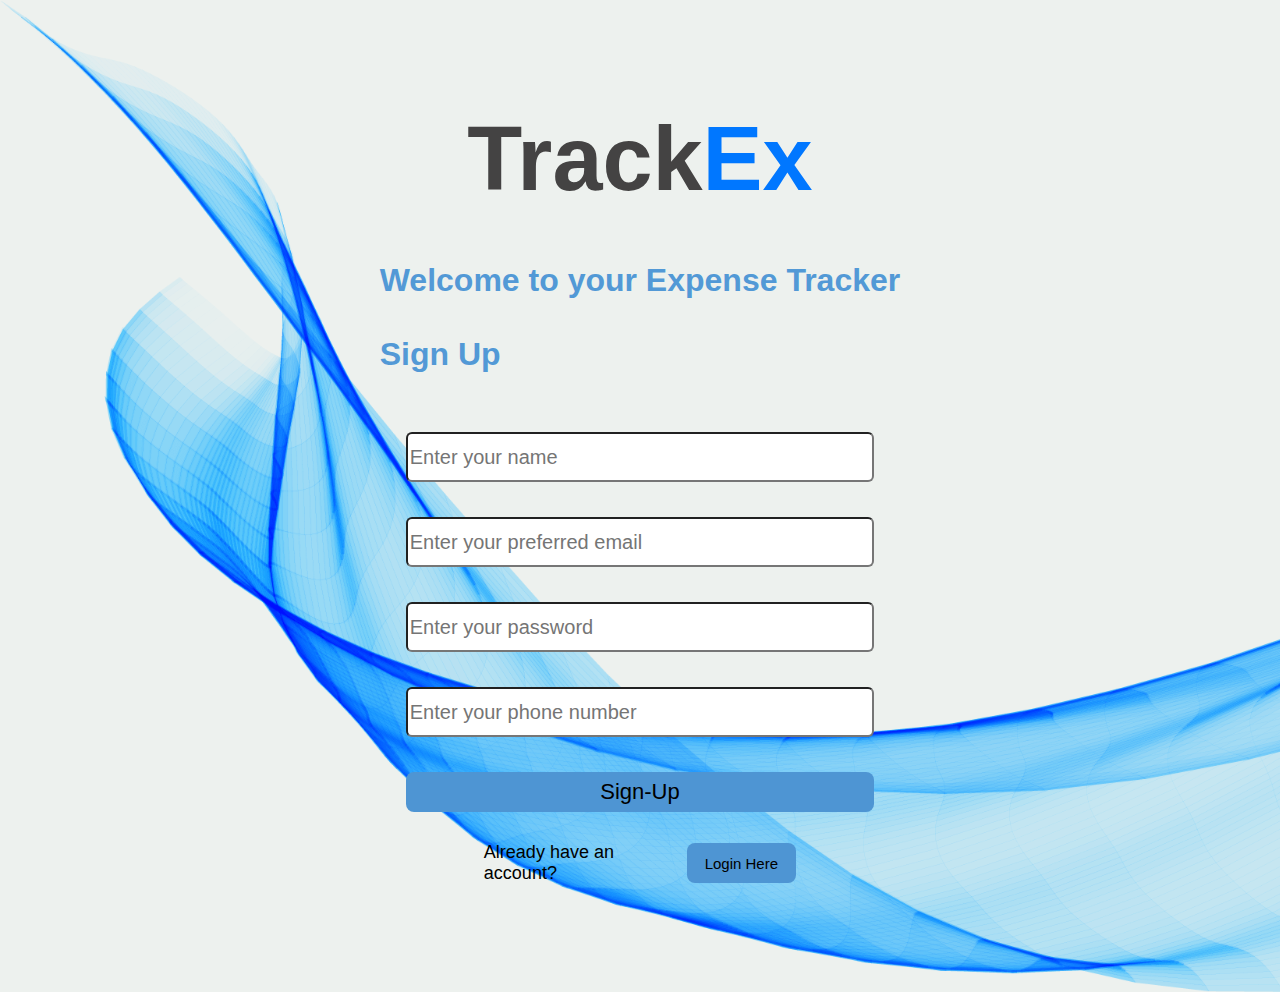
<file: index.html>
<!DOCTYPE html>
<html lang="en">
<head>
    <meta charset="UTF-8">
    <meta name="viewport" content="width=device-width, initial-scale=1.0">
    <link rel="stylesheet" href="index.css">
    <title>TrackEx</title>
</head>
<body>
    <div class="page">
      <div>
        <h1 class="track">Track<span>Ex</span></h1>
      </div>

      <div class="main" id="signup-segment">
  
        <h1 class="text"> Welcome to your Expense Tracker <br><br>Sign Up</h1>
        <h3 id="signup-response"></h3>
        <form class="details" id="signup" method="post">
            <input type="text" placeholder="Enter your name" id="firstname" required>
            <input type="email" placeholder="Enter your preferred email " id="email" required>
            <input type="password" placeholder="Enter your password " id="password" required>
            <input type="number" placeholder="Enter your phone number" id="phone-number">
  
            <button class="button" id="form" type="submit">Sign-Up</button>
            
            
  
        </form>
        <div class="account"> Already have an account? 
          <button class="login-button" id="login-button">Login Here</button>
        </div>
      </div>
  
  
      <div class="Login" id ="login-segment">
        <div class="main-login">

          <div class="cancel"><button id="cancel-login">&times</button></div>
    
          <h1 class="text"> Log In</h1>
          <h3 class="login-response" id="login-response"></h3>
          
          <form class="details" id="signin">
            <input type="text" placeholder="Enter Username/Display name" id="user-username" required>
            <input type="email" placeholder="Enter email " id="signin-email" required>
            <input type="password" placeholder="Enter password " id="signin-password" required>
  
            <button class="button" id="form1" type="submit">Login</button>

            <a class="forget" id="forget password">Forgot password? click here</a>
            
          </form>
        </div>
      </div>
    
    </div>
    <script src="index.js"></script>
    
</body>
</html>
</file>
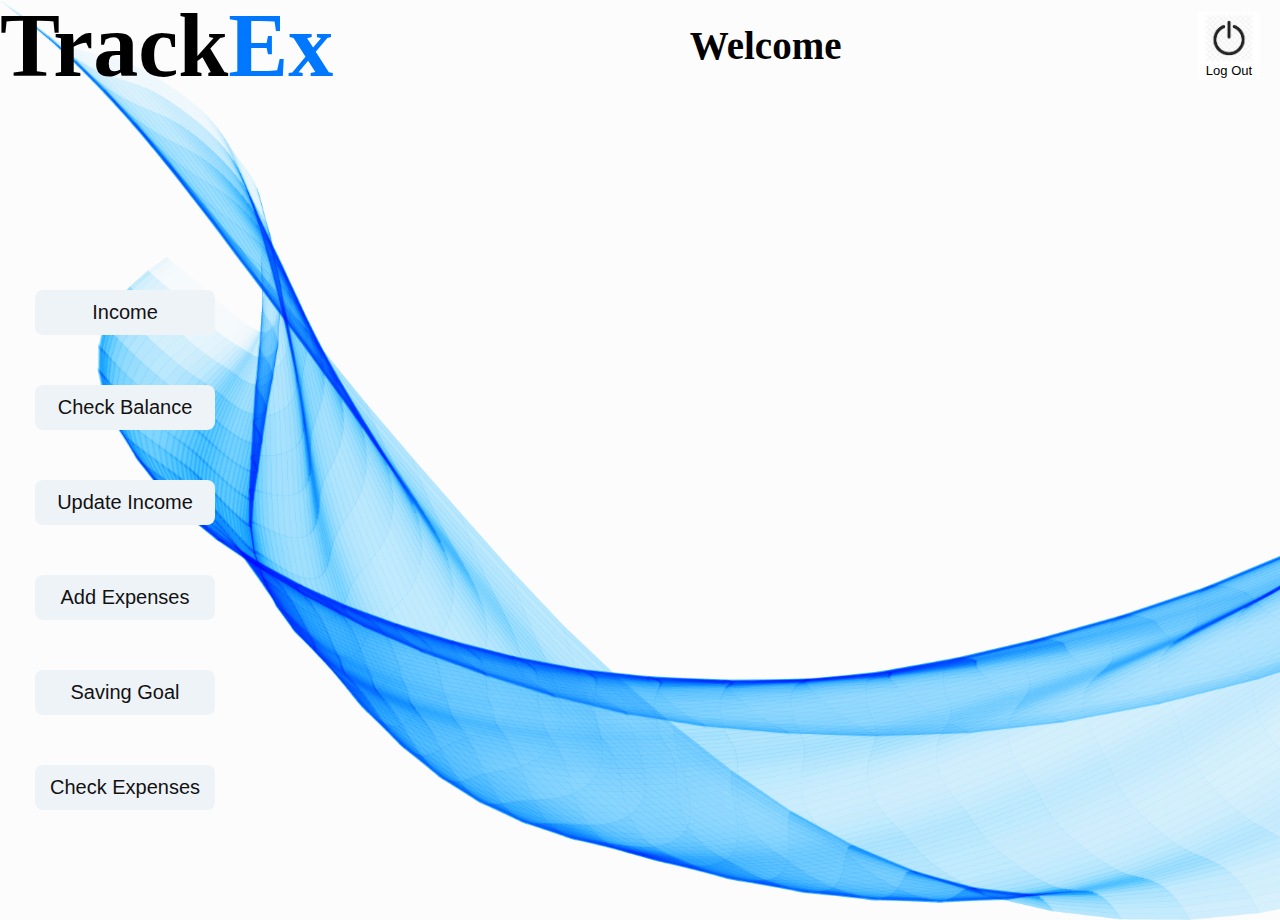
<file: dashboard.html>
<!DOCTYPE html>
<html lang="en">
<head>
  <meta charset="UTF-8">
  <meta name="viewport" content="width=device-width, initial-scale=1.0">
  <link rel="stylesheet" href="dashboard.css">
  <title>TrackEx</title>
</head>
<body class="alldiv">

  <header class="header">
    <h1 class="text">Track<span>Ex</span></h1>

    <div class="username-space">
      <h2>Welcome <span id="user-user-username">User</span></h2>
    </div>

    <div class="header-button">
      <button class="log-out" id="logout">
        <img src="/assest/logout.jpeg" alt="" class="log-out-buttonimage">
        Log Out </button>
    </div>
  </header>

  <div class="workspace">
    <div class="dashboard">
      <div class="user-services">
          <button id="add-income-button">Income</button>
          <button id="check-balance-button" > Check Balance </button>
          <button id="update-income-button">Update Income</button>
          <button id="add-expenses-button">Add Expenses</button>
          <button id="saving-goal-button">Saving Goal</button>
          <button id="check-expenses-button">Check Expenses</button>
             
      </div>
    </div>

    <div class="update-income" id="check-balance">
      <img class="correct" src="/assest/icons8-check-48.png" alt="">
      <h2>Your balance is <br> <span class="balance-amount" >&#8358;
        <span id="check-balance-text"></span>
      </span></h2>
      
    </div>


    <div class="update-income" id="check-expenses">
      <h1 id="expense-category"></h1>
      <h3 id="expense-description"></h3>
      <h1 id="expense-price"></h1>
      <h4 id="date-created"></h4>
      
      <button id="next-button" class="update-income-button">Next</button>

    </div>


    <div class="update-income" id="add-income">
      <h1>Add Income</h1>
      <div id="add-income-text"></div>
      <input class="input" type="number" id="addIncomeAmount" placeholder="Enter your income for the month" required>
      <button class="add-expenses-button" id="add-income-button-new">Confirm Income</button>
    
    </div>
  
    <div class="update-income" id="update-income-part">
      <h1>Update Income</h1>
      <div >
        <h3 id="update-income-text"></h3>
        <h4 id="update-income-balance"></h4>
      </div>
      <input class="input" type="number" id="updateIncomeAmount" placeholder="Enter Amount you want to add to your income">
      <button class="update-income-button" id="update-income-button-new" >Update Income</button>
      
    </div>
  
    <div class="add-expenses" id="addExpenses">
      <h1>Add Expenses</h1>
      <div>
        <h5 id="add-expense-text"></h5>
        <h4 id="add-expense-balance"></h4>
      </div>
      <select id="category" class="input">
        <option selected>Select Expenses Category</option>
        <option>Home & Utilities</option>
        <option>Insurance & Financial Section</option>
        <option>Obligations</option>
        <option>Groceries</option>
        <option>Personal & Medical checkExpenses</option>
        <option>Entertainment & Dine Out</option>
        <option>Transportation Fares</option>
        <option>Child Care</option>
        <option>Miscellenous/Other</option>
      </select>
  
      <div id="description">
        <textarea name="description"class id="description-text" cols="40" rows="5" placeholder="Enter Expenses description"></textarea >
      </div>
      <input type="number" placeholder="Enter Amount" class="input" id="amount">
      <button class="add-expenses-button" id="add-expenses-button-new">Add Expenses</button>
    </div>
  
    <div class="saving" id="saving">
      <h1>Saving Goal</h1>
      <h3 id="saving-goal-text"></h3>
      <input class="input" type="number" id="setSavingGoal" placeholder="Enter Amount you want to save for the month">
      <button type="text" class="add-expenses-button" id="saving-goal">Save</button>
    </div>
  
  </div>

  <script src="./dashboard.js"></script>
</body>
</html>
</file>
<file: index.css>
@import url('https://fonts.cdnfonts.com/css/hellow-knight');
@import url('https://fonts.cdnfonts.com/css/magma-cracks-personal-use');

                
body{
  display: flex;
  background-color: rgb(237, 241, 238);
  color: rgb(82, 153, 214);
  justify-content: center;
  align-items: center;
  padding: 100px 100px;
  background-image: url("./assest/kindpng_580815.png");
  background-repeat: no-repeat;
  background-size: cover;
  font-family: 'Franklin Gothic Medium', 'Arial Narrow', Arial, sans-serif, system-ui, -apple-system, BlinkMacSystemFont, 'Segoe UI', Roboto, Oxygen, Ubuntu, Cantarell, 'Open Sans', 'Helvetica Neue', sans-serif;

}

.track{
  font-size: 90px;
  gap: 90px;
  margin: 0px;
  color: rgb(68, 67, 67);
  
}

.track > span{
  color: rgb(0, 119, 255);
}

.page{
  display: flex;
  flex-direction: column;
  width: 90%;
  justify-content: center;
  align-content: center;
  align-items: center;
  gap: 30px;
}

.main{
  display: flex;
  flex-direction: column;
  border-radius: 12px ;
  justify-content: center;
  align-items: center;

}

.account, .forget{
  display: flex;
  margin-top: 30px;
  font-size: 18px;
  color: whitesmoke;
  width: 60%;
  gap: 20px;
  align-items: center;
  text-decoration: none;
}

.Login{
  display: none;
  flex-direction: column;
  border-radius: 12px ;
  justify-content: center;
  align-items: center;
  width: 50%;
  justify-content: center;
}

.text{
  font-family:sans-serif;
}

.details{
  display: flex;
  flex-direction: column;
  align-self: stretch;
  gap: 35px;
  justify-content: center;
  align-content: center;
  align-items: center;
}

.details > input{
  border-radius: 6px;
  width: 90%;
  box-sizing: border-box;
  align-items: center;
  font-size: 15px;
  height: 45px;
  font-size: 20px;
  height: 50px;
  justify-content: center;
  
}

.button, .login-button{
  background-color: rgb(78, 149, 211);
  border: none;
  padding: 0px 30px;
  border-radius: 8px;
  cursor: pointer;
  height: 40px;
  font-size: 19px;
  width: 90%;
  font-size: 22px;
}

.account{
  color: black;

}

.login-button{
  width: 40%;
  font-size: 15px;
  padding: 0px 0px;
}

.button:hover, .login-button:hover{
  background-color: rgb(115, 174, 224);
  font-size: 23px;
}

.main-login{
  display: flex;
  flex-direction: column;
  border-radius: 12px ;
  justify-content: center;
  align-items: center;
  width: 100%;
}

.forget{
  color: black;
  align-self: flex-end;
  margin: 0px;
}


input::-webkit-inner-spin-button,
input::-webkit-outer-spin-button{
  -webkit-appearance: none;
}

.cancel{
  display: flex;
  align-self: flex-end;
  align-content: end;
}

#cancel-login{
  background: none;
  border: none;
  font-size: 35px;
  margin-right: 10px;
  color: red;
}


@media screen and (max-width: 728px) {

  body{
    padding: 40px 0px;
  }
  
  .track{
    font-size: 60px;
  }

  .details > input{
    border-radius: 4px;
    font-size: 10px;
    font-size: 15px;
    height: 35px;
    justify-content: center;
    
  }

  .text{
    font-size: 20px;
    color: rgb(88, 86, 86);
  }

  #login-segment{
    align-self: stretch;
    width: 100%;
  }

  .login-button{
    width: 170px;
    height: 30px;
  }

  .account{
    font-size: 10px;
  }

}
</file>
<file: dashboard.css>
body{
  display: flex;
  background-color: rgb(253, 252, 252);
  margin: 0px;
  background-image: url("./assest/kindpng_580815.png");
  background-repeat: no-repeat;
  background-size: cover;
  justify-content: center;
  
}

.header{
  display: flex;
  justify-content: space-between;
  align-items: center;
  height: 90px;
}

.alldiv{
  display: flex;
  flex-direction: column;
  gap: 100px;
}

.text{
  font-size: 90px;
  text-align: left;
  gap: 90px;
  
}

.text > span{
  color: rgb(0, 119, 255);
}

.username-space > h2 {
  font-size: 39px;
}
.username-space > h2 > span {
  color: rgb(0, 119, 255);
}

.log-out{
  text-align: left;
  position: relative;
  font-size: 13px;
  display: flex;
  flex-direction: column;
  cursor: pointer;
  border: none;
  background-color: rgb(255, 255, 255);
  margin-right: 20px;
  align-items: center;
}

.log-out-buttonimage{
  width: 50px;
}

.user-services {
  display: flex;
  flex-direction: column;
  width: 10%;
  justify-content: center;
  align-items: center;
  align-self: stretch;
  box-sizing: border-box;
  gap: 10px;
  border: none;
  margin-left: 25px;
  gap: 40px;
  padding: 100px 100px;
  
  
}

.user-services > button{
  box-sizing: border-box;
  align-items: center;
  font-size: 20px;
  margin-bottom: 10px;
  height: 45px;
  width: 180px;
  border: none;
  background-color: rgb(238, 243, 248);
  color: rgb(19, 18, 18);
  cursor: pointer;
  border-radius: 8px;

  
}

.user-services > button:hover{
  background-color: rgb(233, 233, 233);
}

.balance{
  display: none;
}

.button{
  display: flex;
  flex-direction: row;
  text-align: left;
}

.update-income{
  display: none;
  flex-direction: column;
  justify-content: center;
  text-align: center;
  color: rgb(34, 33, 33);
  margin-bottom: 50px;
  width: 50%;  
  align-content: center;
  align-items: center;
  gap: 20px;
}

#description-text{
  height: 200px;
  width: 100%;
  font-size: 20px;
}


.input{
  height: 40px;
  align-self: stretch;
  font-size: 20px;
}

.add-expenses{
  display: none;
  flex-direction: column;
  margin-top: 30px;
  text-align: center;
  align-self: stretch;
  color: rgb(48, 47, 47);
  width: 50%;  
  gap: 30px;
  font-size: 30px;

}

.update-income-button, .add-expenses-button{
  width: 180px;
  height: 50px;
  border-radius: 10px;
  font-size: 20px;
  border: none;
  cursor: pointer;
  align-self: flex-end;
}

.update-income-button:hover, .add-expenses-button:hover{
  width: 190px;
  font-size: 25px;
  background-color: rgb(0, 119, 255);
}

.saving{
  display: none;
  flex-direction: column;
  justify-content: center;
  text-align: center;
  color: rgb(51, 51, 51);
  margin-bottom: 50px;
  width: 50%;  
  align-content: center;
  align-items: center;
  gap: 20px;
}

.workspace{
  display: flex;
  width: 100%;
  gap: 290px;  
}

input::-webkit-inner-spin-button,
input::-webkit-outer-spin-button{
  -webkit-appearance: none;
}
.cancel, .check{
  display: none;
}
.balance-amount{
  color: green;
}
h5, h4, h3, h2{
  margin: 0px;
}

.correct{
  width: 90px;
}

.balance-amount{
  font-size:90px;
}

@media screen and (max-width: 728px){
  
  .alldiv{
    gap: 20px;
    padding: 10px 10px;
    align-items: center;
  }

  .header{
    justify-content: space-between;
    width: 100%;
  }

  .text{
    font-size: 40px;    
  }

  .username-space>h2{
    font-size: 15px;
  }

  .log-out{
    width: 45px;
    margin-right: 0px;
    font-size: 8px;
  }

  .log-out > img{
    width: 15px;
  }

  .workspace{
    width: 100%;
    flex-direction: column;
    gap: 100px;
    padding: 10px 10px;
    align-items: center;
  }

  .dashboard{
    margin: 0px;
    flex-direction: column;
    padding: 10px 0px;
    
  }

  .user-services{
    width: 95%;
    display: grid;
    grid-template-columns: 1fr 1fr 1fr;
    gap: 8px;
    margin-left: 0px;
    padding: 10px 0px;

  }

  .user-services > button{
    font-size: 13px;
    margin: 0px;
    height: 25px;
    width: 110px;
    background-color: rgb(189, 207, 226);
    
  }

  .update-income, .saving, .add-expenses{
    margin-bottom: 30px;
    align-content: center;
    width: 100%;
    gap: 10px;
  }
  

}
</file>
